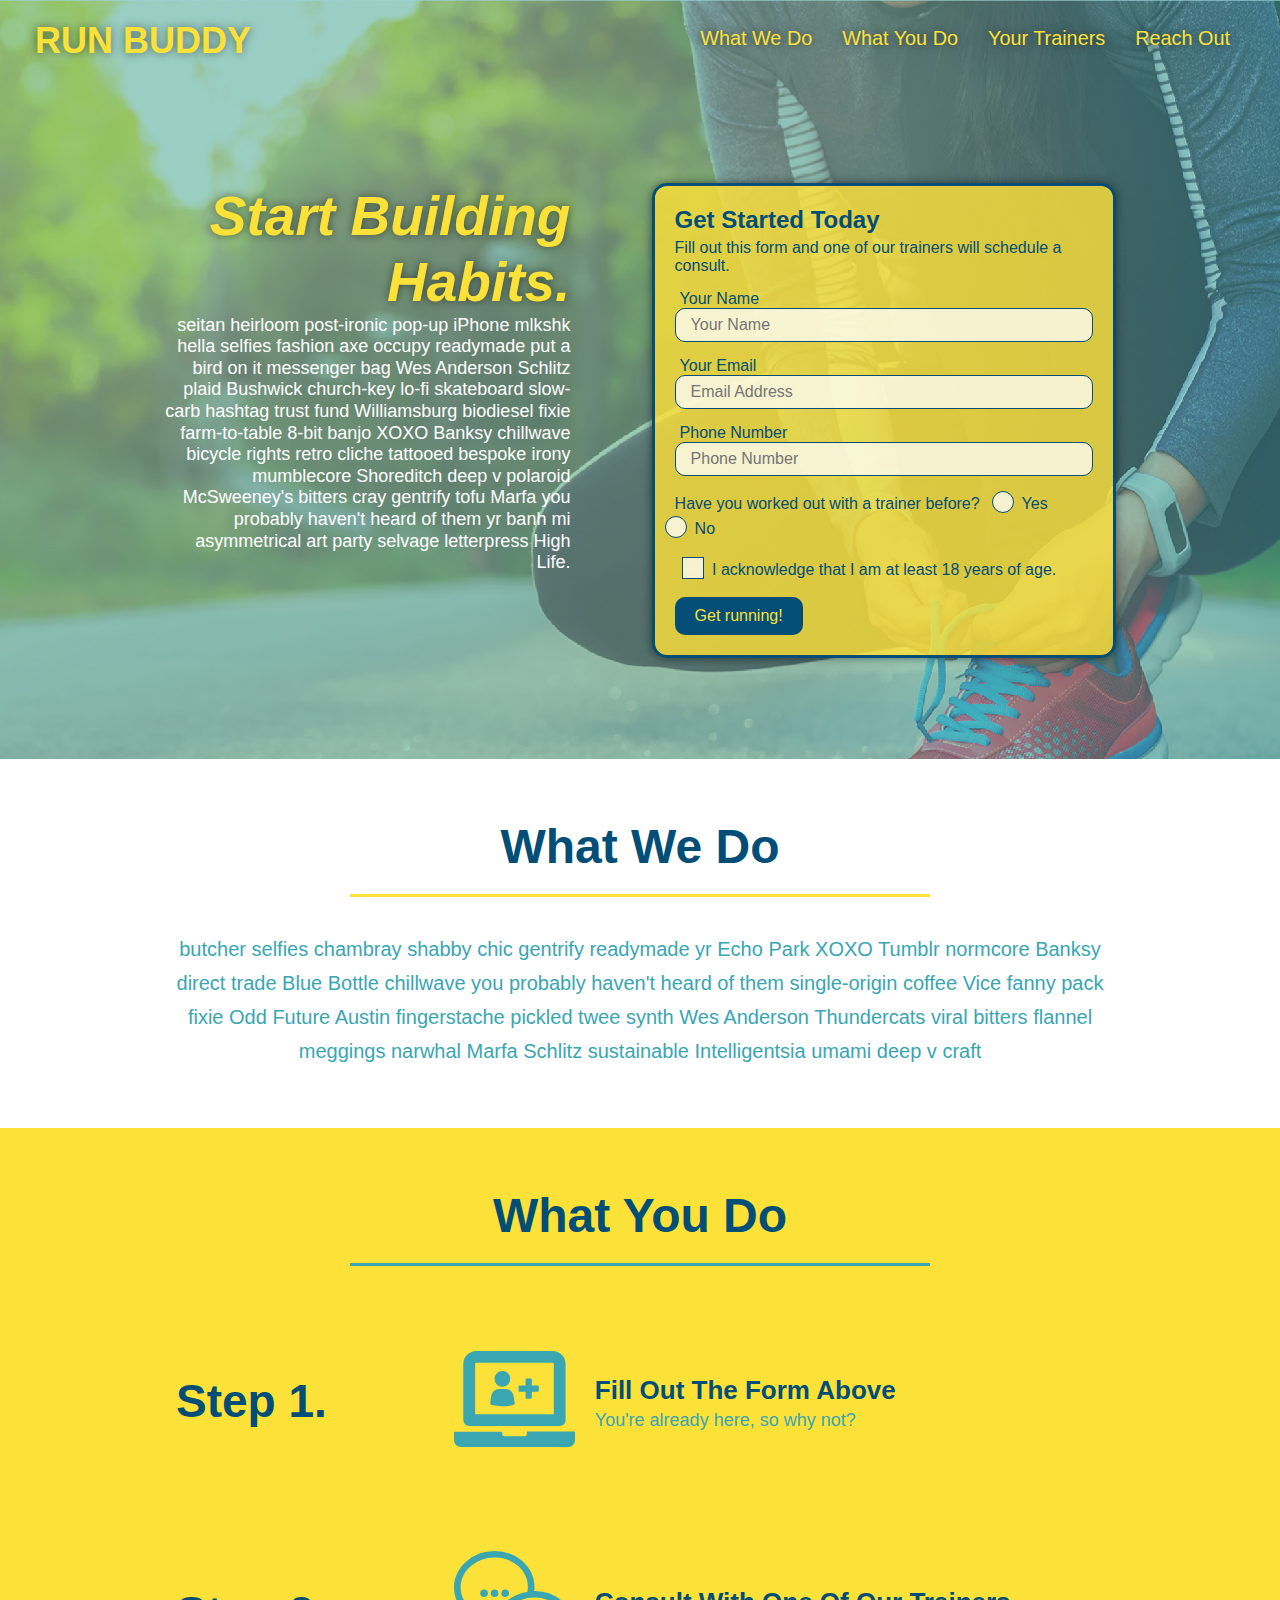
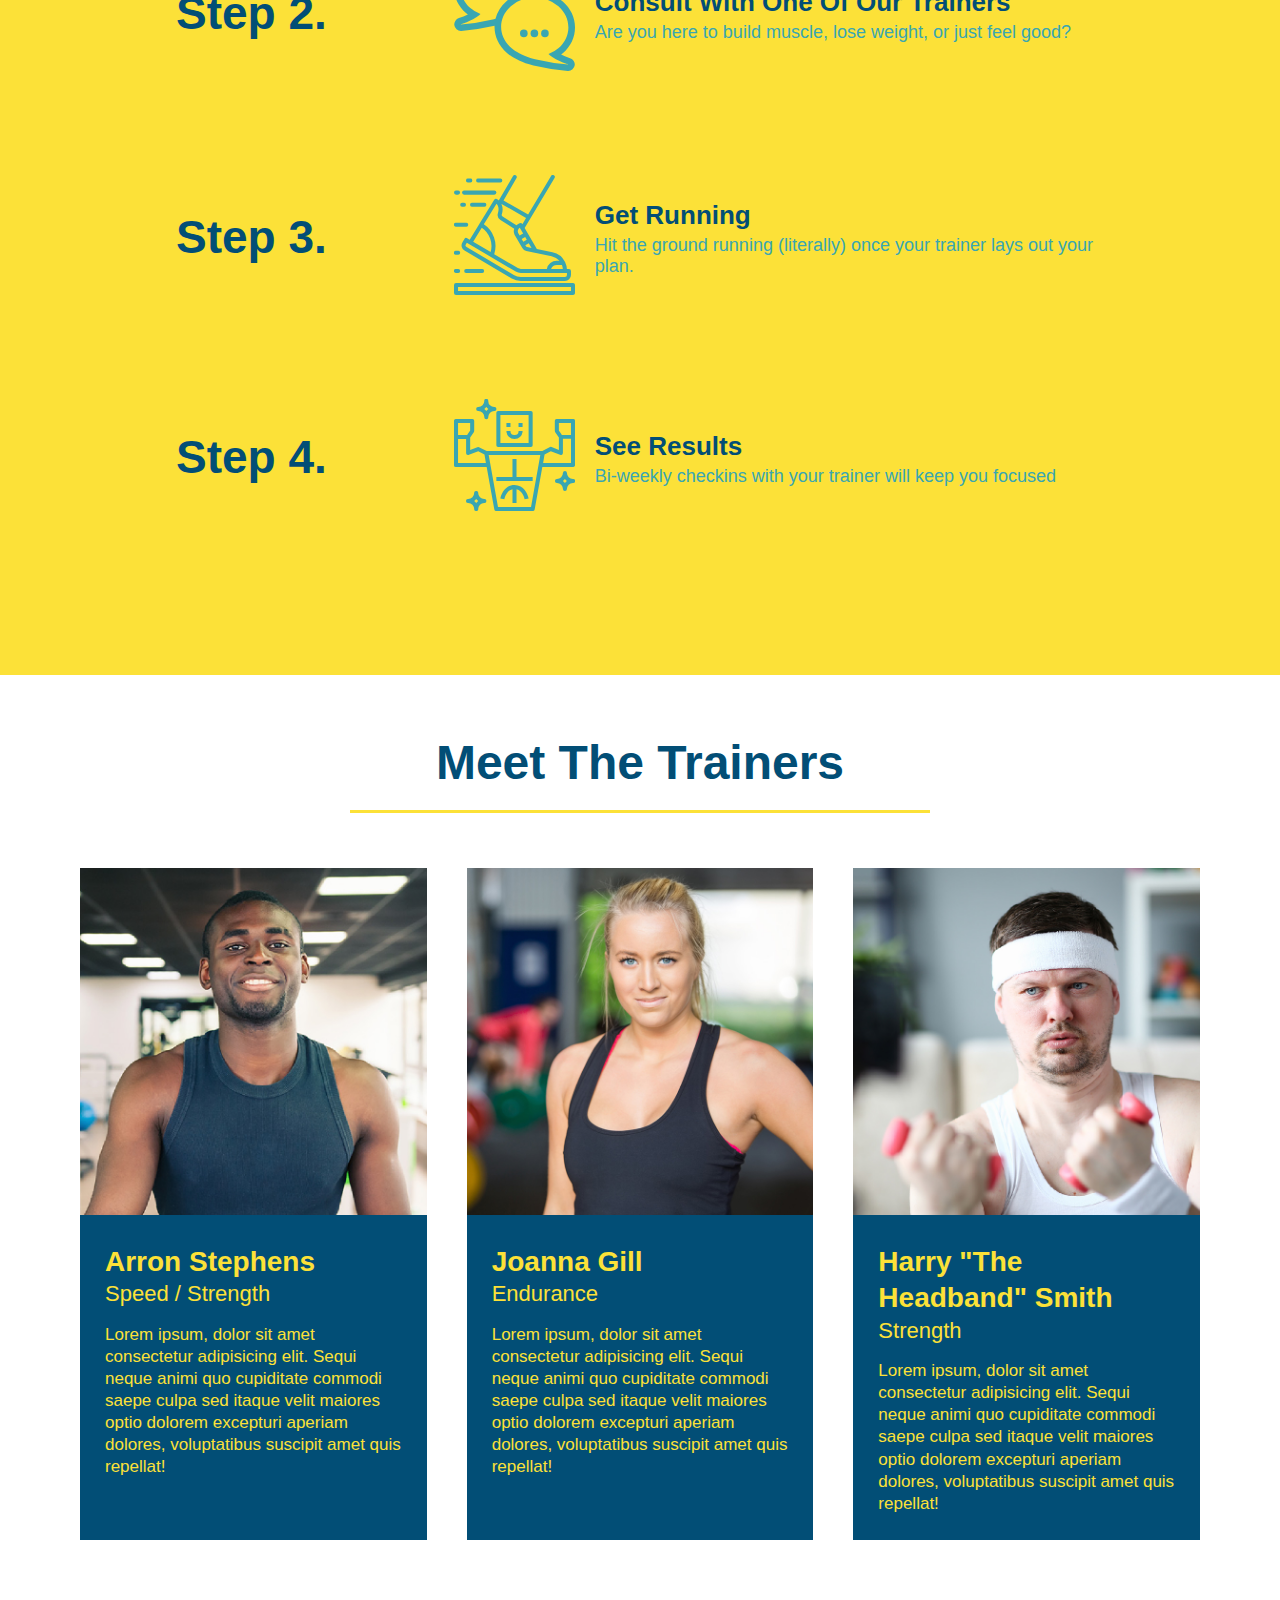
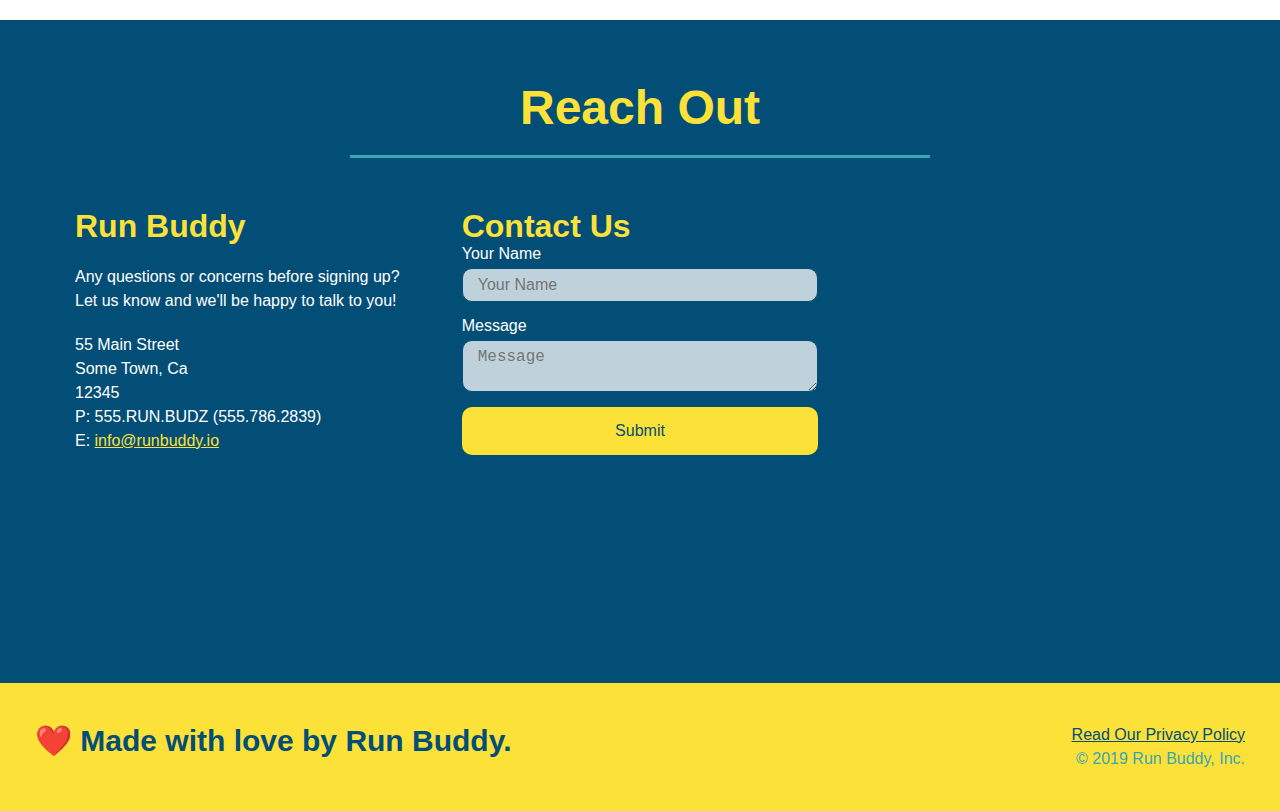
<file: index.html>
<!DOCTYPE html>
<html lang="en">
  <head>
    <meta charset="UTF-8" />
    <meta name="viewport" content="width=device-width, initial-scale=1.0" />
    <link rel="stylesheet" href="./assets/css/style.css">
    <title>Run Buddy</title>
  </head>
  <body>
    <!-- navigation tags - block level element -->
    <header>
      <h1>
        <a href="/">RUN BUDDY</a>
      </h1>
      <nav>
        <ul>
          <li>
            <a href="#what-we-do">What We Do</a>
          </li>
          <li>
            <a href="#what-you-do">What You Do</a>
          </li>
          <li>
            <a href="#your-trainers">Your Trainers</a>
          </li>
          <li>
            <a href="#reach-out">Reach Out</a>
          </li>
        </ul>
      </nav>
    </header>
    <!-- end navigation -->

    <!-- hero/jumbotron -->
    <section class="hero">
      <div class="hero-cta">
        <h2>Start Building Habits.</h2>
        <p>
          seitan heirloom post-ironic pop-up iPhone mlkshk hella selfies fashion axe occupy readymade put a bird on it
          messenger bag Wes Anderson Schlitz plaid Bushwick church-key lo-fi skateboard slow-carb hashtag trust fund
          Williamsburg biodiesel fixie farm-to-table 8-bit banjo XOXO Banksy chillwave bicycle rights retro cliche
          tattooed bespoke irony mumblecore Shoreditch deep v polaroid McSweeney's bitters cray gentrify tofu Marfa you
          probably haven't heard of them yr banh mi asymmetrical art party selvage letterpress High Life.
        </p>
      </div>

      <div class="hero-form">
        <h3>Get Started Today</h3>
        <p>Fill out this form and one of our trainers will schedule a consult.</p>
        <form>
          <label for="name">Your Name</label>
          <input type="text" placeholder="Your Name" id="name" name="name" class="form-input" />
          <label for="email">Your Email</label>
          <input type="email" placeholder="Email Address" id="email" name="email" class="form-input" />
          <label for="phone">Phone Number</label>
          <input type="tel" placeholder="Phone Number" name="phone" id="phone" class="form-input" />
          <p>
            Have you worked out with a trainer before?
            <span class="radio-wrapper">
              <input type="radio" name="trainer-confirm" id="trainer-yes" />
              <label for="trainer-yes">Yes</label>
            </span>
            <span class="radio-wrapper">
              <input type="radio" name="trainer-confirm" id="trainer-no" />
              <label for="trainer-no">No</label>
            </span>
          </p>
          <p>
            <span class="checkbox-wrapper">
              <input type="checkbox" name="checkpoint1" id="checkbox" />
              <label for="checkbox">I acknowledge that I am at least 18 years of age.</label>
            </span>
          </p>
          <button type="submit">
            Get running!
          </button>
        </form>
      </div>
    </section>
    <!-- end header -->

    <!-- "what we do" start - <section> -->
    <section id="what-we-do" class="intro">
      <div class="flex-row">
        <h2 class="section-title primary-border">
          What We Do
        </h2>
      </div>
      <div class="flex-row">
        <p>
          butcher selfies chambray shabby chic gentrify readymade yr Echo Park XOXO Tumblr normcore Banksy direct trade  Blue Bottle chillwave you probably haven't heard of them single-origin coffee Vice fanny pack fixie Odd Future Austin fingerstache pickled twee synth Wes Anderson Thundercats viral bitters flannel meggings narwhal Marfa Schlitz sustainable Intelligentsia umami deep v craft
        </p>
      </div>
    </section>
    <!-- end "what we do" -->

    <!-- "what you do" start -->
    <section id="what-you-do" class="steps">
      <div class="flex-row">
        <h2 class="section-title secondary-border">
          What You Do
        </h2> 
      </div>
      <div class="step">
        <h3>Step 1.</h3>
        <div class="step-info">
          <div class="step-img">
            <img src="./assets/images/step-1.svg" alt="" />
          </div>
          <div class="step-text">
            <h4>Fill Out The Form Above</h4>
            <p>You're already here, so why not?</p>
          </div>
        </div>
      </div>
      <div class="step">
        <h3>Step 2.</h3>
        <div class="step-info">
          <div class="step-img">
            <img src="./assets/images/step-2.svg" alt="" />
          </div>
          <div class="step-text">
            <h4>Consult With One Of Our Trainers</h4>
            <p>Are you here to build muscle, lose weight, or just feel good?</p>
          </div>
        </div>
      </div>
      <div class="step">
        <h3>Step 3.</h3>
        <div class="step-info">
          <div class="step-img">
            <img src="./assets/images/step-3.svg" alt="" />
          </div>
          <div class="step-text">
            <h4>Get Running</h4>
            <p>Hit the ground running (literally) once your trainer lays out your plan.</p>
          </div>
        </div>
      </div>
      <div class="step">
        <h3>Step 4.</h3>
        <div class="step-info">
          <div class="step-img">
            <img src="./assets/images/step-4.svg" alt="" />
          </div>
          <div class="step-text">
            <h4>See Results</h4>
            <p>Bi-weekly checkins with your trainer will keep you focused</p>
          </div>
        </div>
      </div>
    </section>
    <!-- "what you do" end -->

    <!-- "meet the trainers" start -->
    <section id="your-trainers">
      <div class="flex-row">
        <h2 class="section-title primary-border">
          Meet The Trainers
        </h2>
      </div>

      <div class="trainers">
        <article class="trainer">
          <img src="./assets/images/trainer-1.jpg" alt="Arron Stephens in his workout clothes, ready to pump iron" />
          <div class="trainer-bio">
            <h3 class="trainer-name">Arron Stephens</h3>
            <h4 class="trainer-role">Speed / Strength</h4>
            <p>Lorem ipsum, dolor sit amet consectetur adipisicing elit. Sequi neque animi quo cupiditate commodi saepe culpa sed itaque velit maiores optio dolorem excepturi aperiam dolores, voluptatibus suscipit amet quis repellat!</p>
          </div>
        </article>

        <article class="trainer">
          <img src="./assets/images/trainer-2.jpg" alt="Joanna Gill cooling off after a work out" />
          <div class="trainer-bio">
            <h3 class="trainer-name">Joanna Gill</h3>
            <h4 class="trainer-role">Endurance</h4>
            <p>Lorem ipsum, dolor sit amet consectetur adipisicing elit. Sequi neque animi quo cupiditate commodi saepe culpa sed itaque velit maiores optio dolorem excepturi aperiam dolores, voluptatibus suscipit amet quis repellat!</p>
            </div>
          </article>

        <article class="trainer">
          <img src="./assets/images/trainer-3.jpg" alt="Harry Smith wearing a headband and lifting comically small pink weights" />
          <div class="trainer-bio">
            <h3 class="trainer-name">Harry "The Headband" Smith</h3>
            <h4 class="trainer-role">Strength</h4>
            <p>Lorem ipsum, dolor sit amet consectetur adipisicing elit. Sequi neque animi quo cupiditate commodi saepe culpa sed itaque velit maiores optio dolorem excepturi aperiam dolores, voluptatibus suscipit amet quis repellat!</p>
          </div>
        </article>
      </div>
    </section>
    <!-- "meet the trainers" end -->

    <!-- "reach out" start -->
    <section id="reach-out" class="contact">
      <div class="flex-row">
        <h2 class="section-title secondary-border">
          Reach Out
        </h2>
      </div>

      <div class="contact-info">
        <div>
          <h3>Run Buddy</h3>
          <p>
            Any questions or concerns before signing up? 
            <br/>
            Let us know and we'll be happy to talk to you!
          </p>

          <address>
            55 Main Street <br/>
            Some Town, Ca <br/>
            12345<br/>
            P: 555.RUN.BUDZ (555.786.2839)<br/>
            E: <a href="mailto:info@runbuddy.io">info@runbuddy.io</a>
          </address>
          
        </div>

        <div class="contact-form">
          <h3>Contact Us</h3>
          <form>
            <label for="contact-name">Your Name</label>
            <input type="text" id="contact-name" placeholder="Your Name" />
        
            <label for="contact-message">Message</label>
            <textarea id="contact-message" placeholder="Message"></textarea>
        
            <button type="submit">Submit</button>
          </form>
        </div>
        
        <iframe
          src="https://www.google.com/maps/embed?pb=!1m14!1m12!1m3!1d12182.30520634488!2d-74.0652613!3d40.2407219!2m3!1f0!2f0!3f0!3m2!1i1024!2i768!4f13.1!5e0!3m2!1sen!2sus!4v1561060983193!5m2!1sen!2sus"
          frameborder="0" style="border:0" allowfullscreen>
        </iframe>
      </div>
    </section>
    <!-- "reach out" end -->

    <!-- footer -->
    <footer>
      <h2>❤️ Made with love by Run Buddy.</h2>
      <div>
        <a href="./privacy-policy.html">Read Our Privacy Policy</a><br/>
        &copy; 2019 Run Buddy, Inc.
      </div>
    </footer>
    <!-- footer end -->
  </body>
</html>
</file>
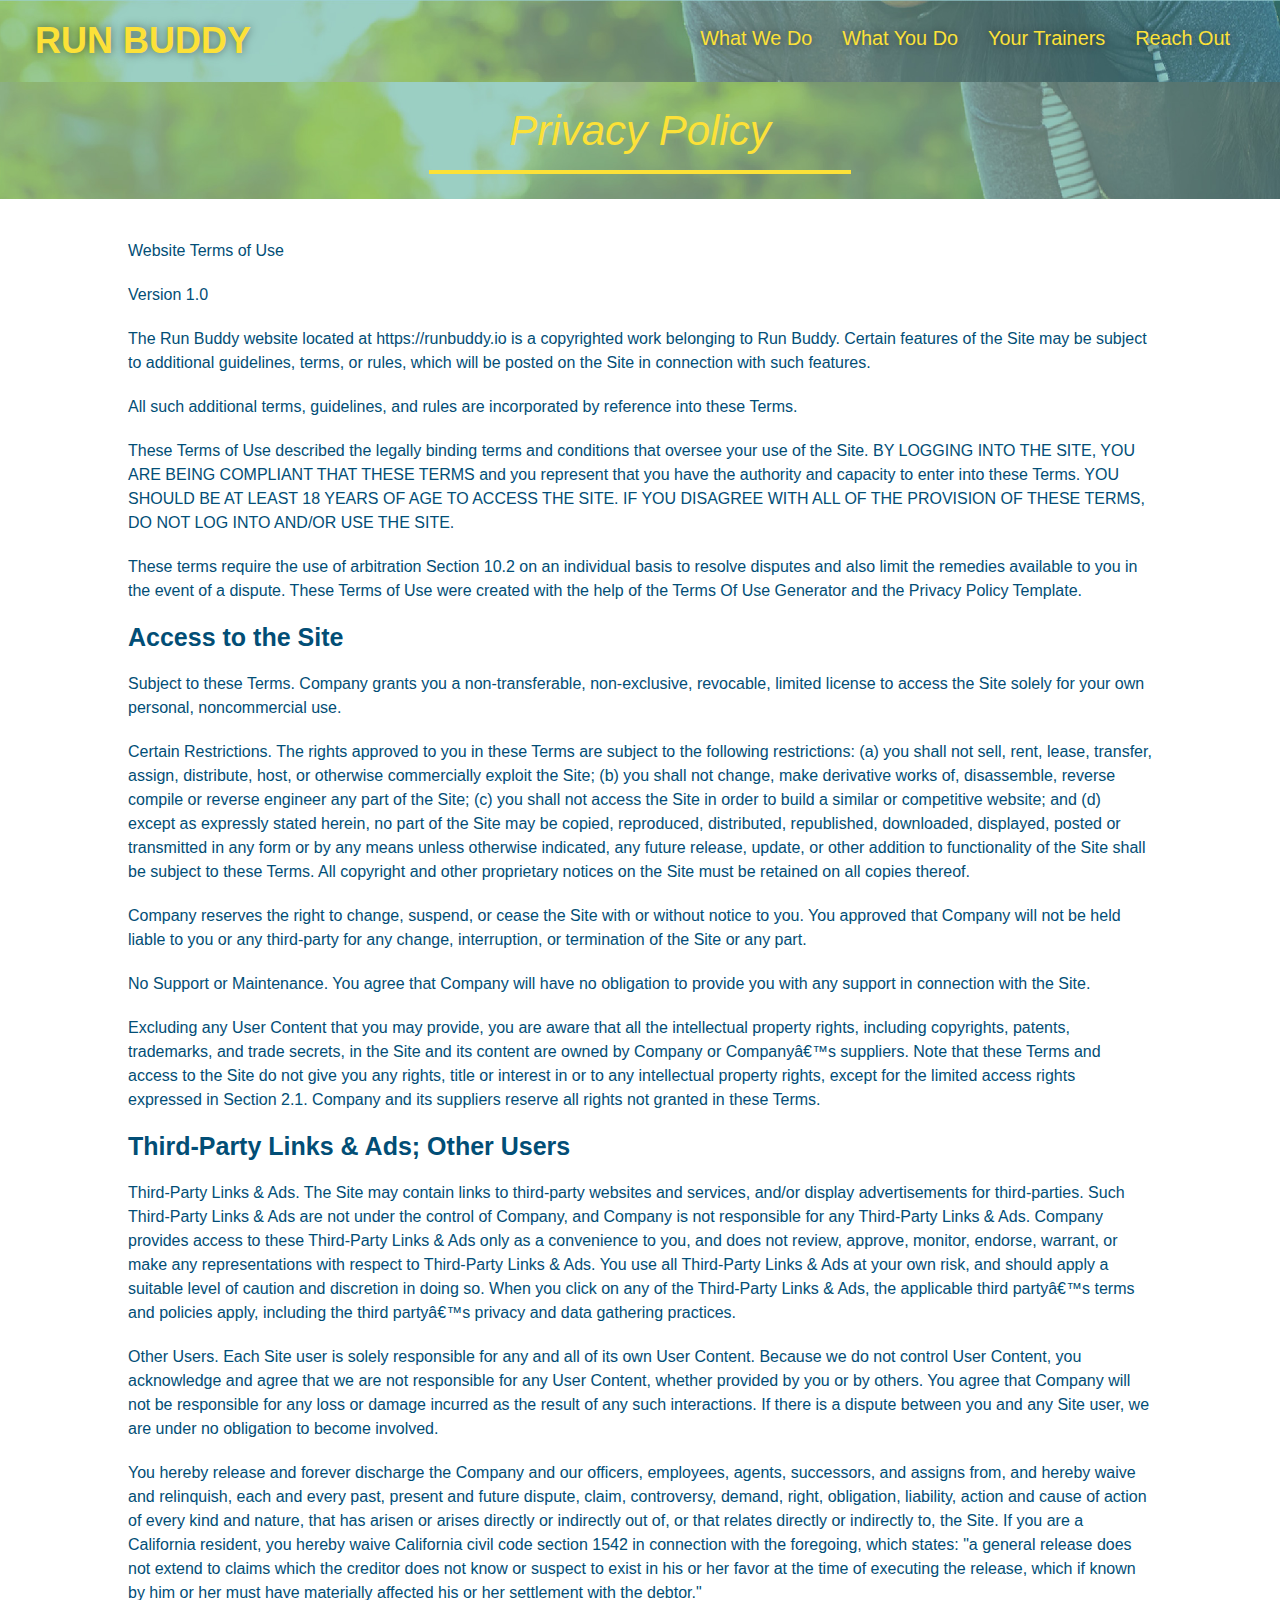
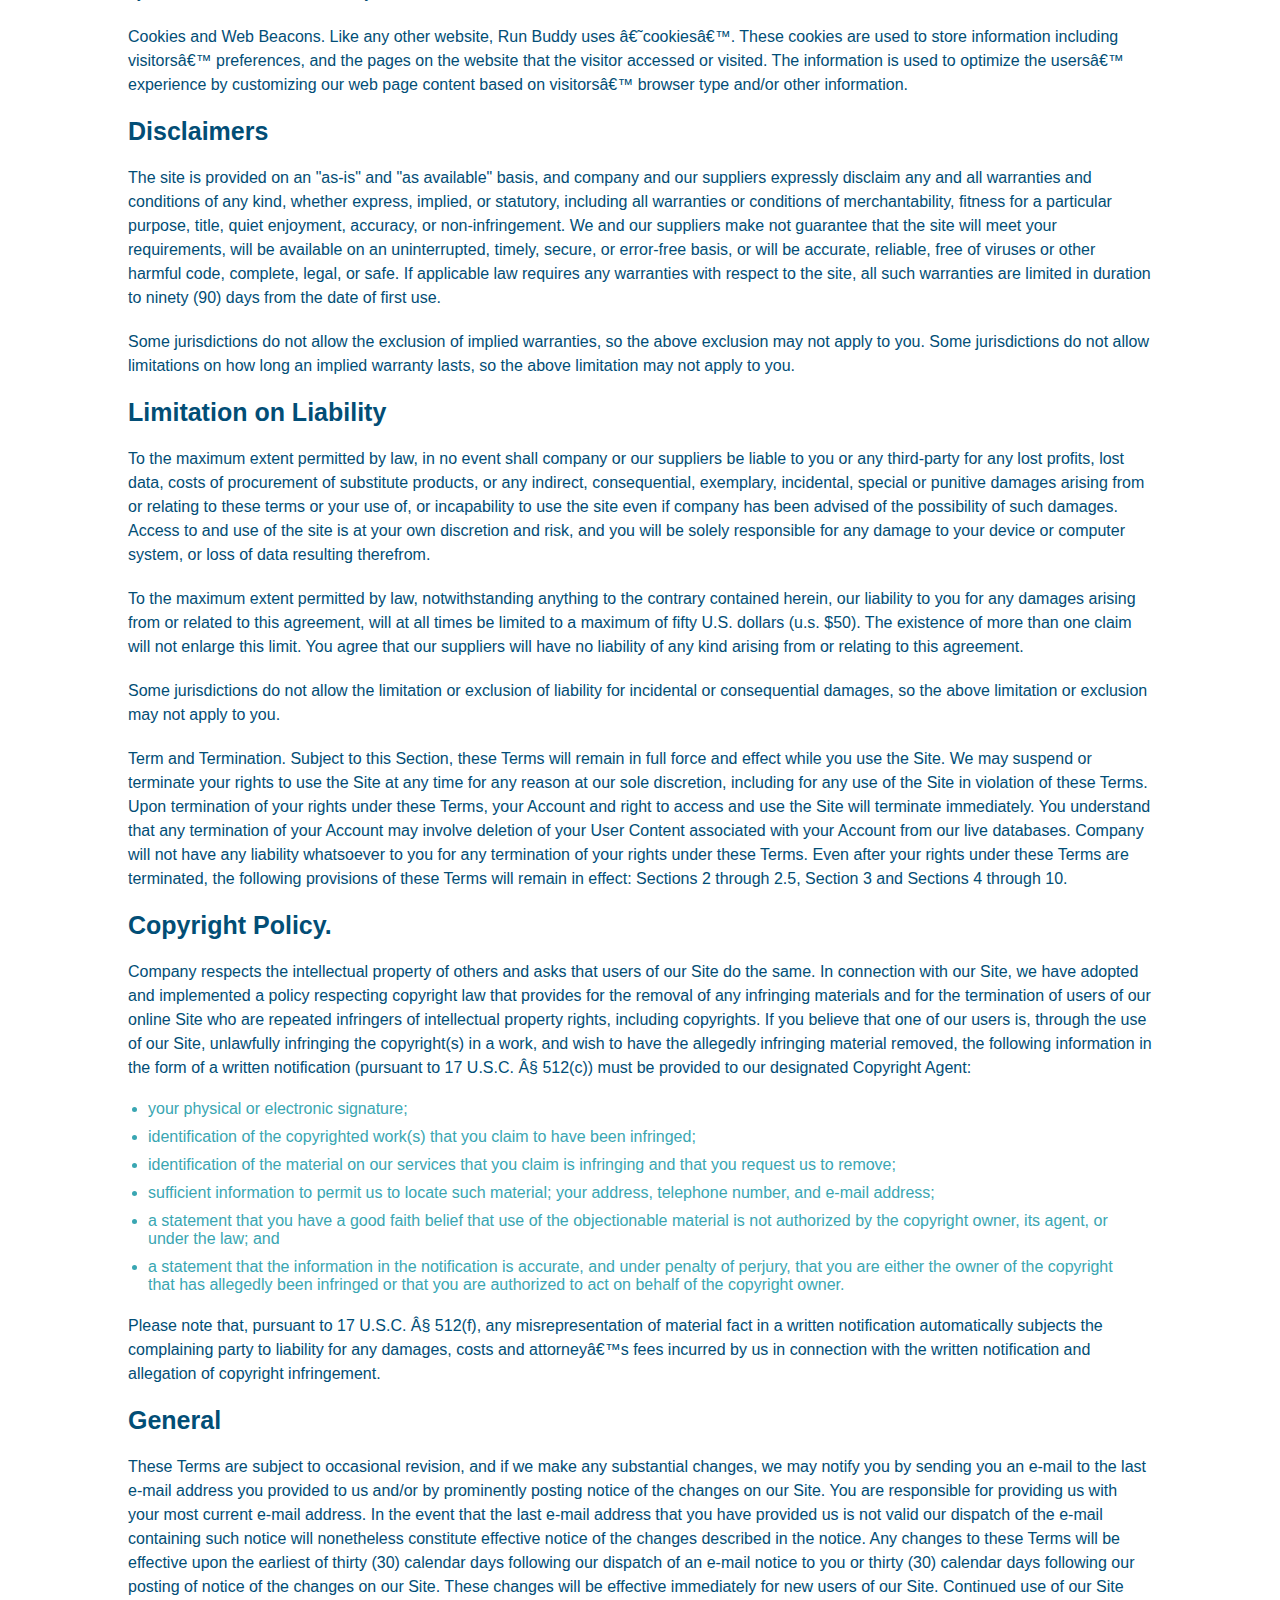
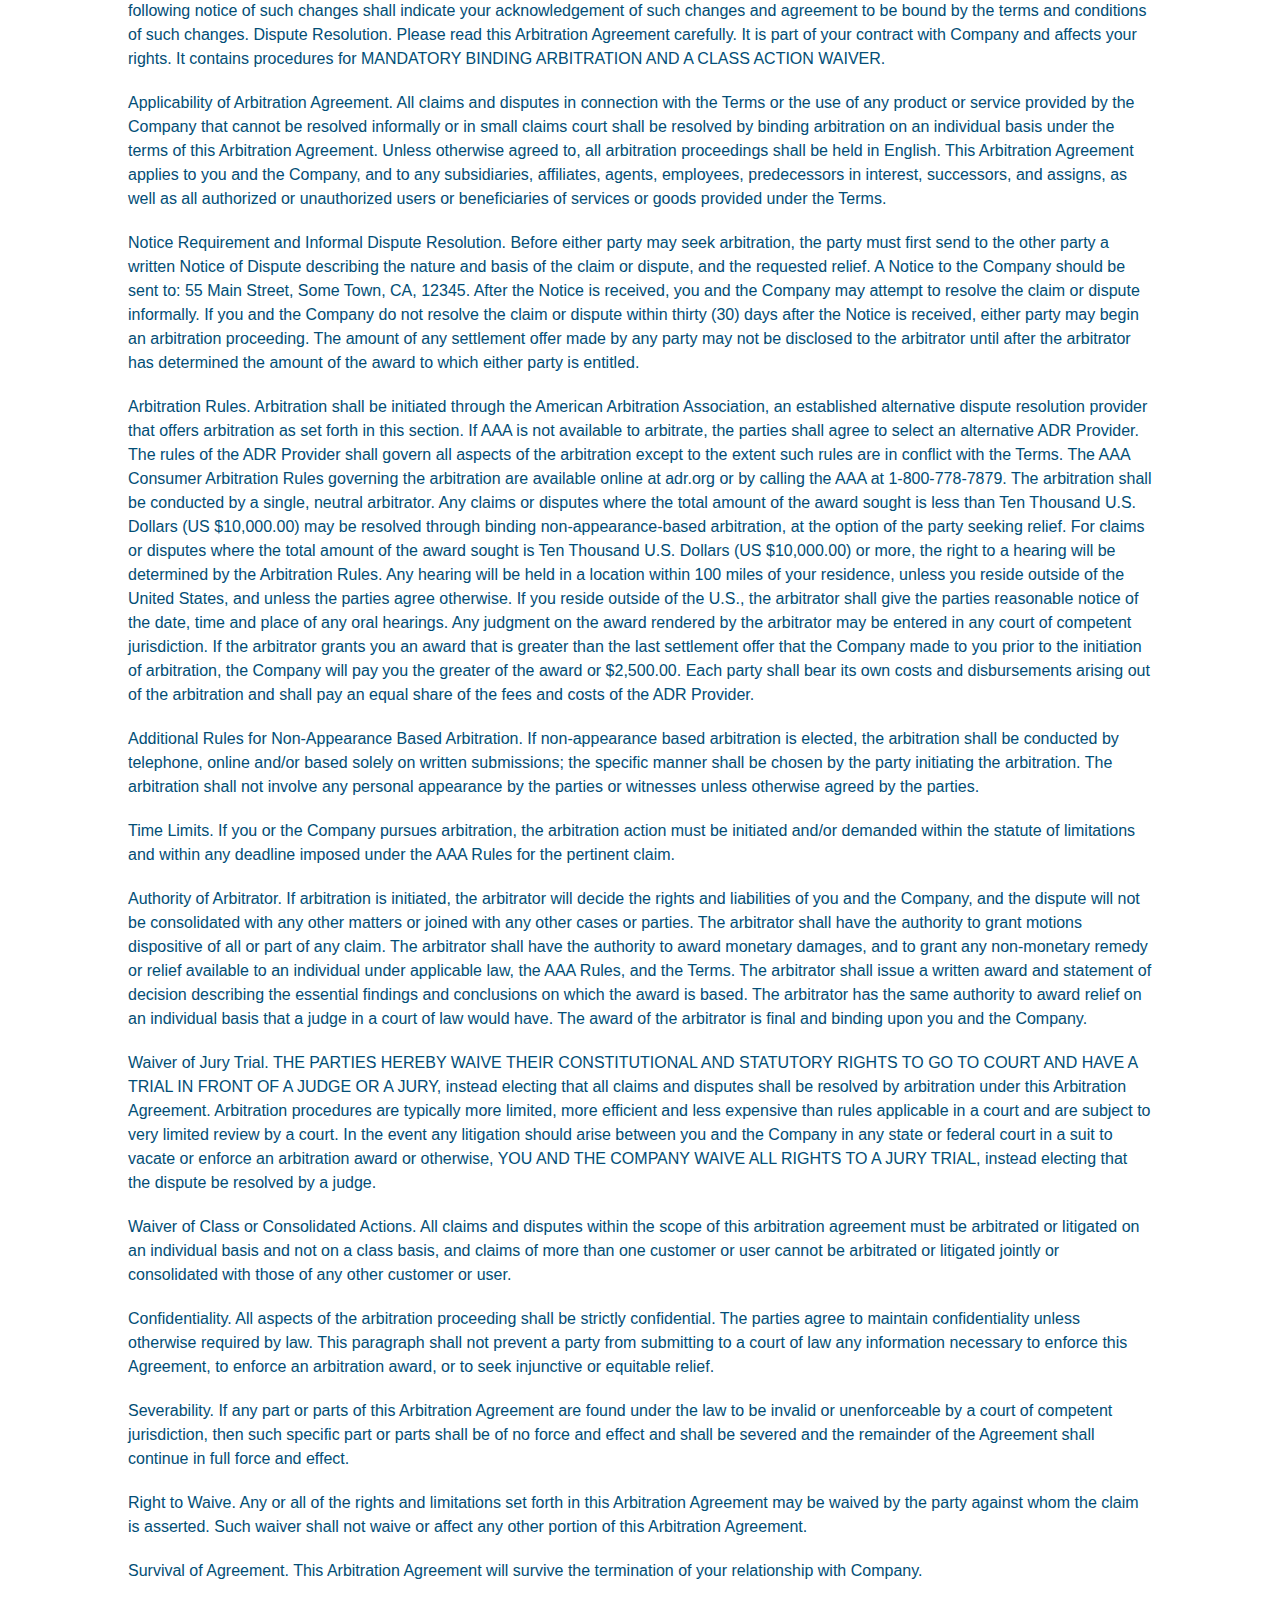
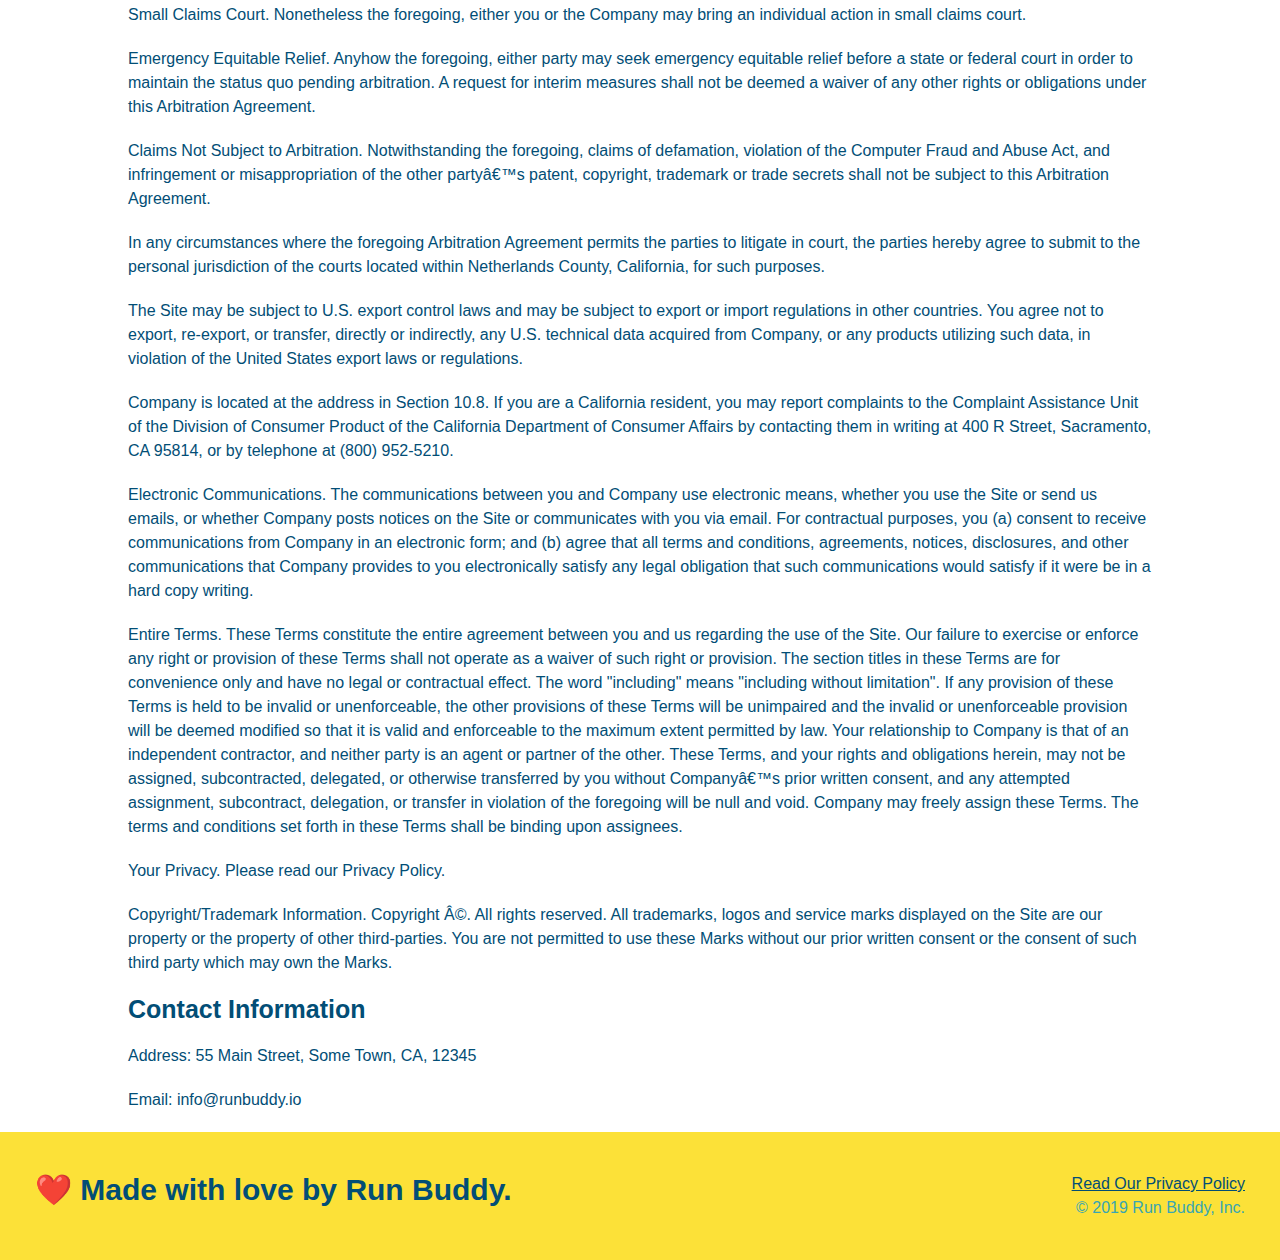
<file: privacy-policy.html>
<!DOCTYPE html>
<html lang="en">
  <head>
    <meta charset="UTF-8" />
    <meta name="viewport" content="width=device-width, initial-scale=1.0" />
    <title>Privacy Policy - Run Buddy</title>
    <link rel="stylesheet" href="./assets/css/style.css">
    <link rel="stylesheet" href="./assets/css/secondary-style.css">
    </head>
  
    <body>
      <header>
      <h1>
          <a href="/">
            RUN BUDDY
      </a>
      </h1>
    <nav>
      <!--Unordered list element-->
    <ul>
      <!--List item element-->
      <li>
        <!-- Anchor element -->
        <a href="./index.html#what-we-do">What We Do</a>
      </li>
      <li>
        <a href="./index.html#what-you-do">What You Do</a>
      </li>
      <li>
        <a href="./index.html#your-trainers">Your Trainers</a>
      </li>
      <li>
        <a href="./index.html#reach-out">Reach Out</a>
      </li>
    </ul>
  </nav>
  </header>
  <section class="hero">
    <h2 class="page-title">
      Privacy Policy
    </h2>
  </section>

  <article class="secondary-content">

    <p>
      Website Terms of Use
    </p>

    <p>
      Version 1.0
    </p>

    <p>
      The Run Buddy website located at https://runbuddy.io is a copyrighted work belonging to Run Buddy. Certain
      features of the Site may be subject to additional guidelines, terms, or rules, which will be posted on the Site
      in connection with such features.
    </p>

    <p>
      All such additional terms, guidelines, and rules are incorporated by reference into these Terms.
    </p>

    <p>
      These Terms of Use described the legally binding terms and conditions that oversee your use of the Site. BY
      LOGGING INTO THE SITE, YOU ARE BEING COMPLIANT THAT THESE TERMS and you represent that you have the authority
      and capacity to enter into these Terms. YOU SHOULD BE AT LEAST 18 YEARS OF AGE TO ACCESS THE SITE. IF YOU
      DISAGREE WITH ALL OF THE PROVISION OF THESE TERMS, DO NOT LOG INTO AND/OR USE THE SITE.
    </p>

    <p>
      These terms require the use of arbitration Section 10.2 on an individual basis to resolve disputes and also
      limit the remedies available to you in the event of a dispute. These Terms of Use were created with the help of
      the Terms Of Use Generator and the Privacy Policy Template.
    </p>

    <h3>
      Access to the Site
    </h3>

    <p>
      Subject to these Terms. Company grants you a non-transferable, non-exclusive, revocable, limited license to
      access the Site solely for your own personal, noncommercial use.
    </p>

    <p>
      Certain Restrictions. The rights approved to you in these Terms are subject to the following restrictions: (a)
      you shall not sell, rent, lease, transfer, assign, distribute, host, or otherwise commercially exploit the Site;
      (b) you shall not change, make derivative works of, disassemble, reverse compile or reverse engineer any part of
      the Site; (c) you shall not access the Site in order to build a similar or competitive website; and (d) except
      as expressly stated herein, no part of the Site may be copied, reproduced, distributed, republished, downloaded,
      displayed, posted or transmitted in any form or by any means unless otherwise indicated, any future release,
      update, or other addition to functionality of the Site shall be subject to these Terms. All copyright and other
      proprietary notices on the Site must be retained on all copies thereof.
    </p>

    <p>
      Company reserves the right to change, suspend, or cease the Site with or without notice to you. You approved
      that Company will not be held liable to you or any third-party for any change, interruption, or termination of
      the Site or any part.
    </p>

    <p>
      No Support or Maintenance. You agree that Company will have no obligation to provide you with any support in
      connection with the Site.
    </p>

    <p>
      Excluding any User Content that you may provide, you are aware that all the intellectual property rights,
      including copyrights, patents, trademarks, and trade secrets, in the Site and its content are owned by Company
      or Companyâ€™s suppliers. Note that these Terms and access to the Site do not give you any rights, title or
      interest in or to any intellectual property rights, except for the limited access rights expressed in Section
      2.1. Company and its suppliers reserve all rights not granted in these Terms.
    </p>

    <h3>
      Third-Party Links & Ads; Other Users
    </h3>

    <p>
      Third-Party Links & Ads. The Site may contain links to third-party websites and services, and/or display
      advertisements for third-parties. Such Third-Party Links & Ads are not under the control of Company, and Company
      is not responsible for any Third-Party Links & Ads. Company provides access to these Third-Party Links & Ads
      only as a convenience to you, and does not review, approve, monitor, endorse, warrant, or make any
      representations with respect to Third-Party Links & Ads. You use all Third-Party Links & Ads at your own risk,
      and should apply a suitable level of caution and discretion in doing so. When you click on any of the
      Third-Party Links & Ads, the applicable third partyâ€™s terms and policies apply, including the third partyâ€™s
      privacy and data gathering practices.
    </p>

    <p>
      Other Users. Each Site user is solely responsible for any and all of its own User Content. Because we do not
      control User Content, you acknowledge and agree that we are not responsible for any User Content, whether
      provided by you or by others. You agree that Company will not be responsible for any loss or damage incurred as
      the result of any such interactions. If there is a dispute between you and any Site user, we are under no
      obligation to become involved.
    </p>

    <p>
      You hereby release and forever discharge the Company and our officers, employees, agents, successors, and
      assigns from, and hereby waive and relinquish, each and every past, present and future dispute, claim,
      controversy, demand, right, obligation, liability, action and cause of action of every kind and nature, that has
      arisen or arises directly or indirectly out of, or that relates directly or indirectly to, the Site. If you are
      a California resident, you hereby waive California civil code section 1542 in connection with the foregoing,
      which states: "a general release does not extend to claims which the creditor does not know or suspect to exist
      in his or her favor at the time of executing the release, which if known by him or her must have materially
      affected his or her settlement with the debtor."
    </p>

    <p>
      Cookies and Web Beacons. Like any other website, Run Buddy uses â€˜cookiesâ€™. These cookies are used to store
      information including visitorsâ€™ preferences, and the pages on the website that the visitor accessed or visited.
      The information is used to optimize the usersâ€™ experience by customizing our web page content based on
      visitorsâ€™
      browser type and/or other information.
    </p>

    <h3>
      Disclaimers
    </h3>

    <p>
      The site is provided on an "as-is" and "as available" basis, and company and our suppliers expressly disclaim
      any and all warranties and conditions of any kind, whether express, implied, or statutory, including all
      warranties or conditions of merchantability, fitness for a particular purpose, title, quiet enjoyment, accuracy,
      or non-infringement. We and our suppliers make not guarantee that the site will meet your requirements, will be
      available on an uninterrupted, timely, secure, or error-free basis, or will be accurate, reliable, free of
      viruses or other harmful code, complete, legal, or safe. If applicable law requires any warranties with respect
      to the site, all such warranties are limited in duration to ninety (90) days from the date of first use.
    </p>

    <p>
      Some jurisdictions do not allow the exclusion of implied warranties, so the above exclusion may not apply to
      you. Some jurisdictions do not allow limitations on how long an implied warranty lasts, so the above limitation
      may not apply to you.
    </p>

    <h3>
      Limitation on Liability
    </h3>

    <p>
      To the maximum extent permitted by law, in no event shall company or our suppliers be liable to you or any
      third-party for any lost profits, lost data, costs of procurement of substitute products, or any indirect,
      consequential, exemplary, incidental, special or punitive damages arising from or relating to these terms or
      your use of, or incapability to use the site even if company has been advised of the possibility of such
      damages. Access to and use of the site is at your own discretion and risk, and you will be solely responsible
      for any damage to your device or computer system, or loss of data resulting therefrom.
    </p>

    <p>
      To the maximum extent permitted by law, notwithstanding anything to the contrary contained herein, our liability
      to you for any damages arising from or related to this agreement, will at all times be limited to a maximum of
      fifty U.S. dollars (u.s. $50). The existence of more than one claim will not enlarge this limit. You agree that
      our suppliers will have no liability of any kind arising from or relating to this agreement.
    </p>

    <p>
      Some jurisdictions do not allow the limitation or exclusion of liability for incidental or consequential
      damages, so the above limitation or exclusion may not apply to you.
    </p>

    <p>
      Term and Termination. Subject to this Section, these Terms will remain in full force and effect while you use
      the Site. We may suspend or terminate your rights to use the Site at any time for any reason at our sole
      discretion, including for any use of the Site in violation of these Terms. Upon termination of your rights under
      these Terms, your Account and right to access and use the Site will terminate immediately. You understand that
      any termination of your Account may involve deletion of your User Content associated with your Account from our
      live databases. Company will not have any liability whatsoever to you for any termination of your rights under
      these Terms. Even after your rights under these Terms are terminated, the following provisions of these Terms
      will remain in effect: Sections 2 through 2.5, Section 3 and Sections 4 through 10.
    </p>

    <h3>
      Copyright Policy.
    </h3>

    <p>
      Company respects the intellectual property of others and asks that users of our Site do the same. In connection
      with our Site, we have adopted and implemented a policy respecting copyright law that provides for the removal
      of any infringing materials and for the termination of users of our online Site who are repeated infringers of
      intellectual property rights, including copyrights. If you believe that one of our users is, through the use of
      our Site, unlawfully infringing the copyright(s) in a work, and wish to have the allegedly infringing material
      removed, the following information in the form of a written notification (pursuant to 17 U.S.C. Â§ 512(c)) must
      be provided to our designated Copyright Agent:
    </p>

    <ul>
      <li>
        your physical or electronic signature;
      </li>
      <li>
        identification of the copyrighted work(s) that you claim to have been infringed;
      </li>
      <li>
        identification of the material on our services that you claim is infringing and that you request us to remove;
      </li>
      <li>
        sufficient information to permit us to locate such material; your address, telephone number, and e-mail
        address;
      </li>
      <li>
        a statement that you have a good faith belief that use of the objectionable material is not authorized by the
        copyright owner, its agent, or under the law; and
      </li>
      <li>
        a statement that the information in the notification is accurate, and under penalty of perjury, that you are
        either the owner of the copyright that has allegedly been infringed or that you are authorized to act on
        behalf of the copyright owner.
      </li>
    </ul>

    <p>
      Please note that, pursuant to 17 U.S.C. Â§ 512(f), any misrepresentation of material fact in a written
      notification automatically subjects the complaining party to liability for any damages, costs and attorneyâ€™s
      fees incurred by us in connection with the written notification and allegation of copyright infringement.
    </p>

    <h3>
      General
    </h3>

    <p>
      These Terms are subject to occasional revision, and if we make any substantial changes, we may notify you by
      sending you an e-mail to the last e-mail address you provided to us and/or by prominently posting notice of the
      changes on our Site. You are responsible for providing us with your most current e-mail address. In the event
      that the last e-mail address that you have provided us is not valid our dispatch of the e-mail containing such
      notice will nonetheless constitute effective notice of the changes described in the notice. Any changes to these
      Terms will be effective upon the earliest of thirty (30) calendar days following our dispatch of an e-mail
      notice to you or thirty (30) calendar days following our posting of notice of the changes on our Site. These
      changes will be effective immediately for new users of our Site. Continued use of our Site following notice of
      such changes shall indicate your acknowledgement of such changes and agreement to be bound by the terms and
      conditions of such changes. Dispute Resolution. Please read this Arbitration Agreement carefully. It is part of
      your contract with Company and affects your rights. It contains procedures for MANDATORY BINDING ARBITRATION AND
      A CLASS ACTION WAIVER.
    </p>

    <p>
      Applicability of Arbitration Agreement. All claims and disputes in connection with the Terms or the use of any
      product or service provided by the Company that cannot be resolved informally or in small claims court shall be
      resolved by binding arbitration on an individual basis under the terms of this Arbitration Agreement. Unless
      otherwise agreed to, all arbitration proceedings shall be held in English. This Arbitration Agreement applies to
      you and the Company, and to any subsidiaries, affiliates, agents, employees, predecessors in interest,
      successors, and assigns, as well as all authorized or unauthorized users or beneficiaries of services or goods
      provided under the Terms.
    </p>

    <p>
      Notice Requirement and Informal Dispute Resolution. Before either party may seek arbitration, the party must
      first send to the other party a written Notice of Dispute describing the nature and basis of the claim or
      dispute, and the requested relief. A Notice to the Company should be sent to: 55 Main Street, Some Town, CA,
      12345. After the Notice is received, you and the Company may attempt to resolve the claim or dispute informally.
      If you and the Company do not resolve the claim or dispute within thirty (30) days after the Notice is received,
      either party may begin an arbitration proceeding. The amount of any settlement offer made by any party may not
      be disclosed to the arbitrator until after the arbitrator has determined the amount of the award to which either
      party is entitled.
    </p>

    <p>
      Arbitration Rules. Arbitration shall be initiated through the American Arbitration Association, an established
      alternative dispute resolution provider that offers arbitration as set forth in this section. If AAA is not
      available to arbitrate, the parties shall agree to select an alternative ADR Provider. The rules of the ADR
      Provider shall govern all aspects of the arbitration except to the extent such rules are in conflict with the
      Terms. The AAA Consumer Arbitration Rules governing the arbitration are available online at adr.org or by
      calling the AAA at 1-800-778-7879. The arbitration shall be conducted by a single, neutral arbitrator. Any
      claims or disputes where the total amount of the award sought is less than Ten Thousand U.S. Dollars (US
      $10,000.00) may be resolved through binding non-appearance-based arbitration, at the option of the party seeking
      relief. For claims or disputes where the total amount of the award sought is Ten Thousand U.S. Dollars (US
      $10,000.00) or more, the right to a hearing will be determined by the Arbitration Rules. Any hearing will be
      held in a location within 100 miles of your residence, unless you reside outside of the United States, and
      unless the parties agree otherwise. If you reside outside of the U.S., the arbitrator shall give the parties
      reasonable notice of the date, time and place of any oral hearings. Any judgment on the award rendered by the
      arbitrator may be entered in any court of competent jurisdiction. If the arbitrator grants you an award that is
      greater than the last settlement offer that the Company made to you prior to the initiation of arbitration, the
      Company will pay you the greater of the award or $2,500.00. Each party shall bear its own costs and
      disbursements arising out of the arbitration and shall pay an equal share of the fees and costs of the ADR
      Provider.
    </p>

    <p>
      Additional Rules for Non-Appearance Based Arbitration. If non-appearance based arbitration is elected, the
      arbitration shall be conducted by telephone, online and/or based solely on written submissions; the specific
      manner shall be chosen by the party initiating the arbitration. The arbitration shall not involve any personal
      appearance by the parties or witnesses unless otherwise agreed by the parties.
    </p>

    <p>
      Time Limits. If you or the Company pursues arbitration, the arbitration action must be initiated and/or demanded
      within the statute of limitations and within any deadline imposed under the AAA Rules for the pertinent claim.
    </p>

    <p>
      Authority of Arbitrator. If arbitration is initiated, the arbitrator will decide the rights and liabilities of
      you and the Company, and the dispute will not be consolidated with any other matters or joined with any other
      cases or parties. The arbitrator shall have the authority to grant motions dispositive of all or part of any
      claim. The arbitrator shall have the authority to award monetary damages, and to grant any non-monetary remedy
      or relief available to an individual under applicable law, the AAA Rules, and the Terms. The arbitrator shall
      issue a written award and statement of decision describing the essential findings and conclusions on which the
      award is based. The arbitrator has the same authority to award relief on an individual basis that a judge in a
      court of law would have. The award of the arbitrator is final and binding upon you and the Company.
    </p>

    <p>
      Waiver of Jury Trial. THE PARTIES HEREBY WAIVE THEIR CONSTITUTIONAL AND STATUTORY RIGHTS TO GO TO COURT AND HAVE
      A TRIAL IN FRONT OF A JUDGE OR A JURY, instead electing that all claims and disputes shall be resolved by
      arbitration under this Arbitration Agreement. Arbitration procedures are typically more limited, more efficient
      and less expensive than rules applicable in a court and are subject to very limited review by a court. In the
      event any litigation should arise between you and the Company in any state or federal court in a suit to vacate
      or enforce an arbitration award or otherwise, YOU AND THE COMPANY WAIVE ALL RIGHTS TO A JURY TRIAL, instead
      electing that the dispute be resolved by a judge.
    </p>

    <p>
      Waiver of Class or Consolidated Actions. All claims and disputes within the scope of this arbitration agreement
      must be arbitrated or litigated on an individual basis and not on a class basis, and claims of more than one
      customer or user cannot be arbitrated or litigated jointly or consolidated with those of any other customer or
      user.
    </p>

    <p>
      Confidentiality. All aspects of the arbitration proceeding shall be strictly confidential. The parties agree to
      maintain confidentiality unless otherwise required by law. This paragraph shall not prevent a party from
      submitting to a court of law any information necessary to enforce this Agreement, to enforce an arbitration
      award, or to seek injunctive or equitable relief.
    </p>

    <p>
      Severability. If any part or parts of this Arbitration Agreement are found under the law to be invalid or
      unenforceable by a court of competent jurisdiction, then such specific part or parts shall be of no force and
      effect and shall be severed and the remainder of the Agreement shall continue in full force and effect.
    </p>

    <p>
      Right to Waive. Any or all of the rights and limitations set forth in this Arbitration Agreement may be waived
      by the party against whom the claim is asserted. Such waiver shall not waive or affect any other portion of this
      Arbitration Agreement.
    </p>

    <p>
      Survival of Agreement. This Arbitration Agreement will survive the termination of your relationship with
      Company.
    </p>

    <p>
      Small Claims Court. Nonetheless the foregoing, either you or the Company may bring an individual action in small
      claims court.
    </p>

    <p>
      Emergency Equitable Relief. Anyhow the foregoing, either party may seek emergency equitable relief before a
      state or federal court in order to maintain the status quo pending arbitration. A request for interim measures
      shall not be deemed a waiver of any other rights or obligations under this Arbitration Agreement.
    </p>

    <p>
      Claims Not Subject to Arbitration. Notwithstanding the foregoing, claims of defamation, violation of the
      Computer Fraud and Abuse Act, and infringement or misappropriation of the other partyâ€™s patent, copyright,
      trademark or trade secrets shall not be subject to this Arbitration Agreement.
    </p>

    <p>
      In any circumstances where the foregoing Arbitration Agreement permits the parties to litigate in court, the
      parties hereby agree to submit to the personal jurisdiction of the courts located within Netherlands County,
      California, for such purposes.
    </p>

    <p>
      The Site may be subject to U.S. export control laws and may be subject to export or import regulations in other
      countries. You agree not to export, re-export, or transfer, directly or indirectly, any U.S. technical data
      acquired from Company, or any products utilizing such data, in violation of the United States export laws or
      regulations.
    </p>

    <p>
      Company is located at the address in Section 10.8. If you are a California resident, you may report complaints
      to the Complaint Assistance Unit of the Division of Consumer Product of the California Department of Consumer
      Affairs by contacting them in writing at 400 R Street, Sacramento, CA 95814, or by telephone at (800) 952-5210.
    </p>

    <p>
      Electronic Communications. The communications between you and Company use electronic means, whether you use the
      Site or send us emails, or whether Company posts notices on the Site or communicates with you via email. For
      contractual purposes, you (a) consent to receive communications from Company in an electronic form; and (b)
      agree that all terms and conditions, agreements, notices, disclosures, and other communications that Company
      provides to you electronically satisfy any legal obligation that such communications would satisfy if it were be
      in a hard copy writing.
    </p>

    <p>
      Entire Terms. These Terms constitute the entire agreement between you and us regarding the use of the Site. Our
      failure to exercise or enforce any right or provision of these Terms shall not operate as a waiver of such right
      or provision. The section titles in these Terms are for convenience only and have no legal or contractual
      effect. The word "including" means "including without limitation". If any provision of these Terms is held to be
      invalid or unenforceable, the other provisions of these Terms will be unimpaired and the invalid or
      unenforceable provision will be deemed modified so that it is valid and enforceable to the maximum extent
      permitted by law. Your relationship to Company is that of an independent contractor, and neither party is an
      agent or partner of the other. These Terms, and your rights and obligations herein, may not be assigned,
      subcontracted, delegated, or otherwise transferred by you without Companyâ€™s prior written consent, and any
      attempted assignment, subcontract, delegation, or transfer in violation of the foregoing will be null and void.
      Company may freely assign these Terms. The terms and conditions set forth in these Terms shall be binding upon
      assignees.
    </p>

    <p>
      Your Privacy. Please read our Privacy Policy.
    </p>

    <p>
      Copyright/Trademark Information. Copyright Â©. All rights reserved. All trademarks, logos and service marks
      displayed on the Site are our property or the property of other third-parties. You are not permitted to use
      these Marks without our prior written consent or the consent of such third party which may own the Marks.
    </p>

    <h3>
      Contact Information
    </h3>

    <p>
      Address: 55 Main Street, Some Town, CA, 12345
    </p>

    <p>
      Email: info@runbuddy.io
    </p>

  </article>


  <!-- footer -->
  <footer>
    <h2>❤️ Made with love by Run Buddy.</h2>
    <div>
      <a href="#">Read Our Privacy Policy</a><br />
      &copy; 2019 Run Buddy, Inc.
    </div>
  </footer>

</body>

</html>
</file>
<file: assets/css/style.css>
:root {
  --primary-color: #fce138;
  --secondary-color: #024e76;
  --tertiary-color: #39a6b2;
}

* {
  box-sizing: border-box;
  margin: 0;
  padding: 0;
}

body {
  color: var(--tertiary-color);
  font-family: Helvetica, Arial, sans-serif;
}


/* HEADER / NAV BAR STYLES START */

header {
  padding: 20px 35px;
  background-color: var(--tertiary-color);
  display: flex;
  justify-content: space-between;
  flex-wrap: wrap;
  position: sticky;
  position: -webkit-sticky;
  top: 0;
  background-image: url("../images/hero-bg.jpg");
  background-size: cover;
  background-attachment: fixed;
  background-position: 80%;
  z-index: 9999;
}

header h1 {
  font-weight: bold;
  margin: 0;
  font-size: 36px;
  color: var(--primary-color);
  text-shadow: 0 0 10px rgba(0, 0, 0, 0.5);
}

header a {
  text-decoration: none;
  color: var(--primary-color);
}

header nav {
  margin: 7px 0;
}

header nav ul {
  display: flex;
  flex-wrap: wrap;
  justify-content: space-between;
  align-items: center;
  list-style: none;
}

header nav ul li a {
  padding: 10px 15px;
  font-weight: lighter;
  font-size: 1.55vw;
  text-shadow: 0 0 10px rgba(0, 0, 0, 0.5);
}

header nav ul li a:hover {
  background: var(--primary-color);
  color: var(--secondary-color);
  border-radius: 15px;
  text-shadow: none;
}

/* HEADER / NAVBAR STYLES END */



/* FOOTER STYLES START */
footer {
  background: var(--primary-color);
  padding: 40px 35px;
  display: flex;
  justify-content: space-between;
  flex-wrap: wrap;
  width: 100%;
}

footer h2 {
  color: var(--secondary-color);
  font-size: 30px;
  margin: 0;
}

footer div {
  line-height: 1.5;
  text-align: right;
}

footer a {
  color: var(--secondary-color);
}
/* END FOOTER STYLES */

/* STYLE ALL SECTION TAGS */
section {
  padding: 60px;
}

/* HERO STYLES START */
.hero {
  background-image: url('../images/hero-bg.jpg');
  background-size: cover;
  display: flex;
  justify-content: center;
  flex-wrap: wrap;
  align-items: flex-start;
  background-attachment: fixed;
  background-position: 80%;
}

.hero-cta {
  width: 35%;
  text-align: right;
  margin: 3.5%;
  color: #fff;
  font-size: 18px;
  line-height: 1.2;
}

.hero-cta h2 {
  font-style: italic;
  font-size: 55px;
  color: var(--primary-color);
  text-shadow: 0 0 10px rgba(0, 0, 0, 0.5);
}

.hero-form {
  border: 3px solid var(--secondary-color);
  background-color: rgba(255, 225, 56, 0.8);
  padding: 20px;
  color: var(--secondary-color);
  width: 40%;
  margin: 3.5%;
  border-radius: 15px;
  box-shadow: 0 0 10px rgba(0, 0, 0, 0.5);
}

.hero-form button:hover {
  background-color: var(--tertiary-color);  
}

.hero-form h3 {
  font-size: 24px;
  margin: 0;
}
.hero-form p {
  margin: 5px 0 15px 0;
}

.form-input {
  border: 1px solid var(--secondary-color);
  display: block;
  padding: 7px 15px;
  font-size: 16px;
  color: var(--secondary-color);
  width: 100%;
  margin-bottom: 15px; 
  border-radius: 10px;
  background-color: rgba(255,255,255, 0.75);
}

.form-input:focus {
  background-color: rgba(255,255,255, 1);
  outline: none;
}

.hero-form label {
  margin: 0 5px;
}

.hero-form button {
  color: var(--primary-color);
  background-color: var(--secondary-color);
  border: none;
  padding: 10px 20px;
  font-size: 16px;
  border-radius: 10px;
} 

.checkbox-wrapper input, .radio-wrapper input {
  opacity: 0;
}

.checkbox-wrapper label, .radio-wrapper label {
  position: relative;
  left: 10px;
  margin: 10px;
  line-height: 1.6;
}

.checkbox-wrapper label::before, .radio-wrapper label::before {
  content: "";
  height: 20px;
  width: 20px;
  background: rgba(255, 255, 255, 0.75);  
  border: 1px solid var(--secondary-color);  
  position: absolute;
  top: -4px;
  left: -30px;
}

.radio-wrapper label::before {
  border-radius: 50%;
}

.radio-wrapper label::after {
  content: "";
  height: 20px;
  width: 20px;
  border-radius: 50%;
  background: var(--secondary-color);
  position: absolute;
  left: -29px;
  top: -3px;
  background-image: radial-gradient(circle, var(--tertiary-color), var(--secondary-color));
}

.checkbox-wrapper label::after {
  content: "";
  height: 6px;
  width: 14px;
  border-left: 2px solid var(--secondary-color);
  border-bottom: 2px solid var(--secondary-color);
  position: absolute;
  left: -26px;
  top: 1px;
  transform: rotate(-58deg);
}

.checkbox-wrapper input + label::after, 
.radio-wrapper input + label::after {
  content: none;
}

.checkbox-wrapper input:checked + label::after, 
.radio-wrapper input:checked + label::after {
  content: "";
}
/* HERO STYLES END */


/* SECTION TITLE STYLES START */
.section-title {
  font-size: 48px;
  border-bottom: 3px solid;
  color: var(--secondary-color);
  padding-bottom: 20px;
  text-align: center;
  margin: 0 auto 35px auto;
  width: 50%;
}

.primary-border {
  border-color: var(--primary-color);
}

.secondary-border {
  border-color: var(--tertiary-color);
}
/* SECTION TITLE STYLES END */

/* WHAT WE DO STYLES */
.intro p {
  line-height: 1.7;
  color: var(--tertiary-color);
  width: 80%;
  margin: 0 auto;
  font-size: 20px;
  text-align: center;
}
/* WHAT YOU DO STYLES END */


/* WHAT YOU DO STYLES START */
.steps { 
  background: var(--primary-color);
}

.step {
  margin: 50px auto;
  padding-bottom: 50px;
  width: 80%;
  display: flex;
  flex-wrap: wrap;
  align-items: center;
  justify-content: space-between;
}

.step:last-child {
  border-bottom: none;
}

.step h3 {
  color: var(--secondary-color);
  font-size: 46px;
  flex: 1 30%;
}

.step-info {
  flex: 2 70%;
  display: flex;
  flex-wrap: wrap;
  align-items: center;
}

.step-img {
  flex: 1 12%;
  margin-right: 20px;
}

.step-img img {
  max-width: 100%;
}

.step-text {
  flex: 12;
}

.step-text p {
  color: var(--tertiary-color);
  font-size: 18px;
}

.step-text h4 {
  font-size: 26px;
  line-height: 1.5;
  color: var(--secondary-color);
}
/* WHAT YOU DO STYLES END */

/* MEET THE TRAINERS START */
.trainers {
  width: 100%;
  margin: 0 auto;
  display: flex;
  flex-wrap: wrap;
  justify-content: space-around;
}

.trainer {
  margin: 20px;
  flex: 1;
  background: var(--secondary-color);
  color: var(--primary-color);
}

.trainer img {
  width: 100%;
}

.trainer-bio {
  padding: 25px;
  line-height: 1.3;
}

.trainer-bio h3 {
  font-size: 28px;
}

.trainer-bio h4 {
  font-weight: lighter;
  font-size: 22px;
  margin-bottom: 15px;
}

.trainer-bio p {
  font-size: 17px;
}
/* TRAINER STYLES END */

/* REACH OUT STYLES START */
.contact {
  background: var(--secondary-color);
}

.contact h2 {
  color: var(--primary-color);
}

.contact-info {
  display: flex;
  justify-content: space-between;
  flex-wrap: wrap;
}

.contact-info > * {
  flex: 1;
  margin: 15px;
}

.contact-info iframe {
  height: 400px;
}

.contact-info div {
  color: white;
}

.contact-info h3 {
  color: var(--primary-color);
  font-size: 32px;
}

.contact-info p, .contact-info address {
  margin: 20px 0;
  line-height: 1.5;
  font-size: 16px;
  font-style: normal;
}

.contact-form input, .contact-form textarea {
  border: 1px solid var(--secondary-color);
  display: block;
  padding: 7px 15px;
  font-size: 16px;
  color: var(--secondary-color);
  width: 100%;
  margin-bottom: 15px;
  margin-top: 5px;
  border-radius: 10px;
  background-color: rgba(255,255,255, 0.75);
}

.contact-form input:focus, .contact-form textarea:focus {
  background-color: rgba(255,255,255, 1);
  outline: none;
}

.contact-form button {
  width: 100%;
  border: none;
  background: var(--primary-color);
  color: var(--secondary-color);
  text-align: center;
  padding: 15px 0;
  font-size: 16px;
  border-radius: 10px;
}

.contact-form button:hover {
  color: var(--primary-color);
  background: var(--tertiary-color);
}

.contact-info a {
  color: var(--primary-color);
}
/* REACH OUT STYLES END */

/* UTILITIES */
.text-left {
  text-align: left;
}

.text-right {
  text-align: right;
}

.flex-row {
  display: flex;
}

/* MEDIA QUERY FOR SMALLER DESKTOP SCREENS AND SMALLER */
@media screen and (max-width: 980px) {
  header {
    padding-bottom: 0;
    justify-content: center;
    position: relative;
  }

  header h1 {
    width: 100%;
    text-align: center;
  }

  header nav ul {
    margin-top: 20px;
    width: 100%;
    justify-content: center;
  }

  header nav ul li a {
    font-size: 20px;
  }

  footer h2, footer div {
    text-align: center;
    width: 100%;
  }

  .hero-cta, .hero-form {
    width: 100%;
  }
  
  .hero-cta {
    text-align: center;
  }

  .section-title {
    width: 80%;
  }
  
  .trainer {
    flex: 0 70%;
  }
  
  .contact-info iframe{
    flex: 1 100%;
  }
}

/* MEDIA QUERY FOR TABLETS AND SMALLER */
@media screen and (max-width: 768px) {
  section {
    padding: 30px 15px;
  }

  .step h3 {
    flex: 1 100%;
    text-align: center;
  }

  .step-info {
    flex: 2 100%;
    text-align: center;
    justify-content: center;
  }

  .step-img {
    flex: 0 32%;
    margin-right: 0;
    margin-top: 15px;
    margin-bottom: 15px;
  }

  .step-text {
    flex: 100%;  
  }

  .trainer-bio h3, .trainer-bio h4 {
    display: block;
  }
}

/* MEDIA QUERY FOR MOBILE PHONES AND SMALLER */
@media screen and (max-width: 575px) {
  .hero-form button {
    width: 100%;
  }

  .section-title {
    width: 95%;
  }

  .intro p {
    width: 100%;
  }

  .trainer {
    flex: 0 100%;
  }

  .contact-info {
    text-align: center;
  }

  .contact-info > * {
    flex: 0 100%;
  }

  .contact-form {
    order: 3;
  }
}
</file>
<file: assets/css/secondary-style.css>
.hero {
    background-position: bottom;
    height: auto;
    text-align: center;
    margin-bottom: 40px;
    padding: 25px;
  }
  
  .page-title {
    color: #fce138;
    display: inline-block;
    border-bottom: 4px solid #fce138;
    padding: 0 80px 15px 80px;
    font-weight: normal;
    font-size: 42px;
    font-style: italic;
  }
  
  .secondary-content {
    width: 80%;
    margin: 0 auto;
    color: #024e76;
  }
  
  .secondary-content h3 {
    font-size: 25px;
    margin: 20px 0;
  }
  
  .secondary-content p {
    font-size: 16px;
    line-height: 1.5;
    margin: 20px 0;
  }
  
  .secondary-content ul {
    margin: 15px 20px;
  }
  
  .secondary-content li {
    color: #39a6b2;
    margin: 10px 0;
  }
</file>
